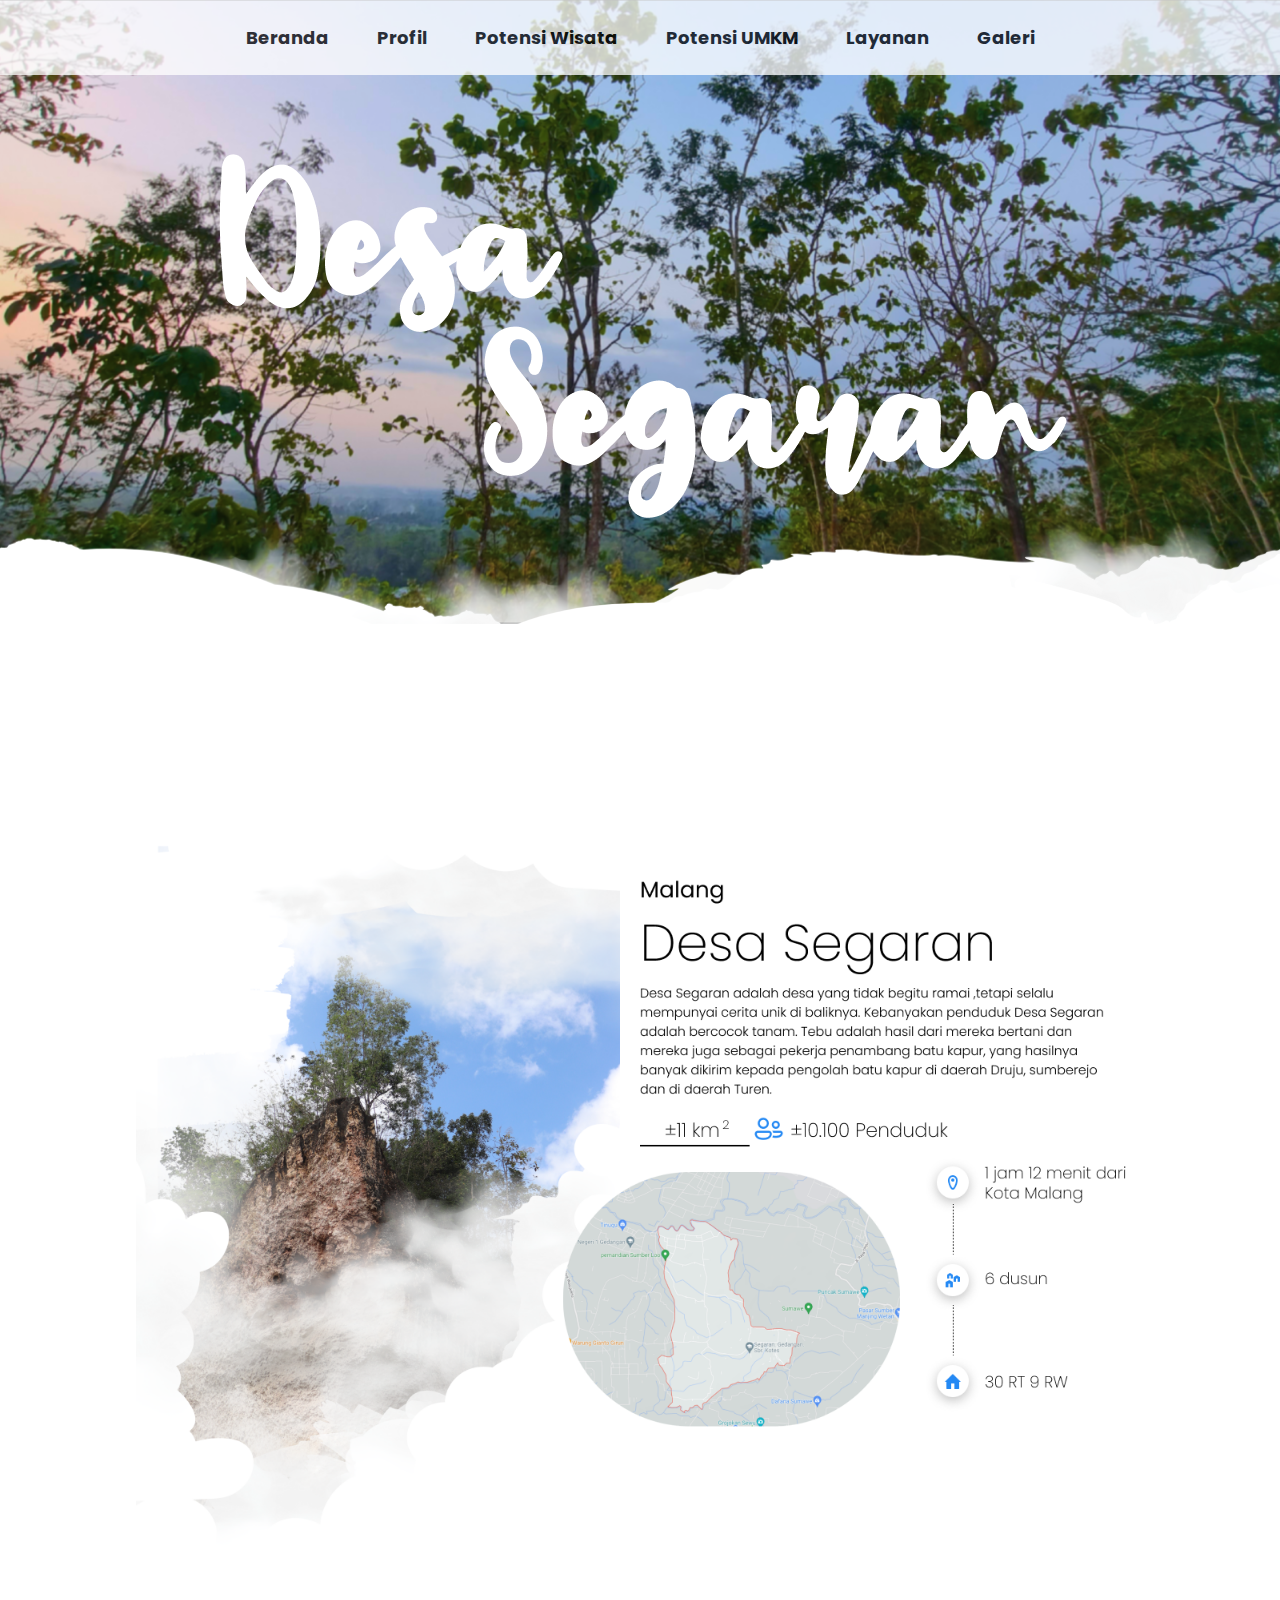
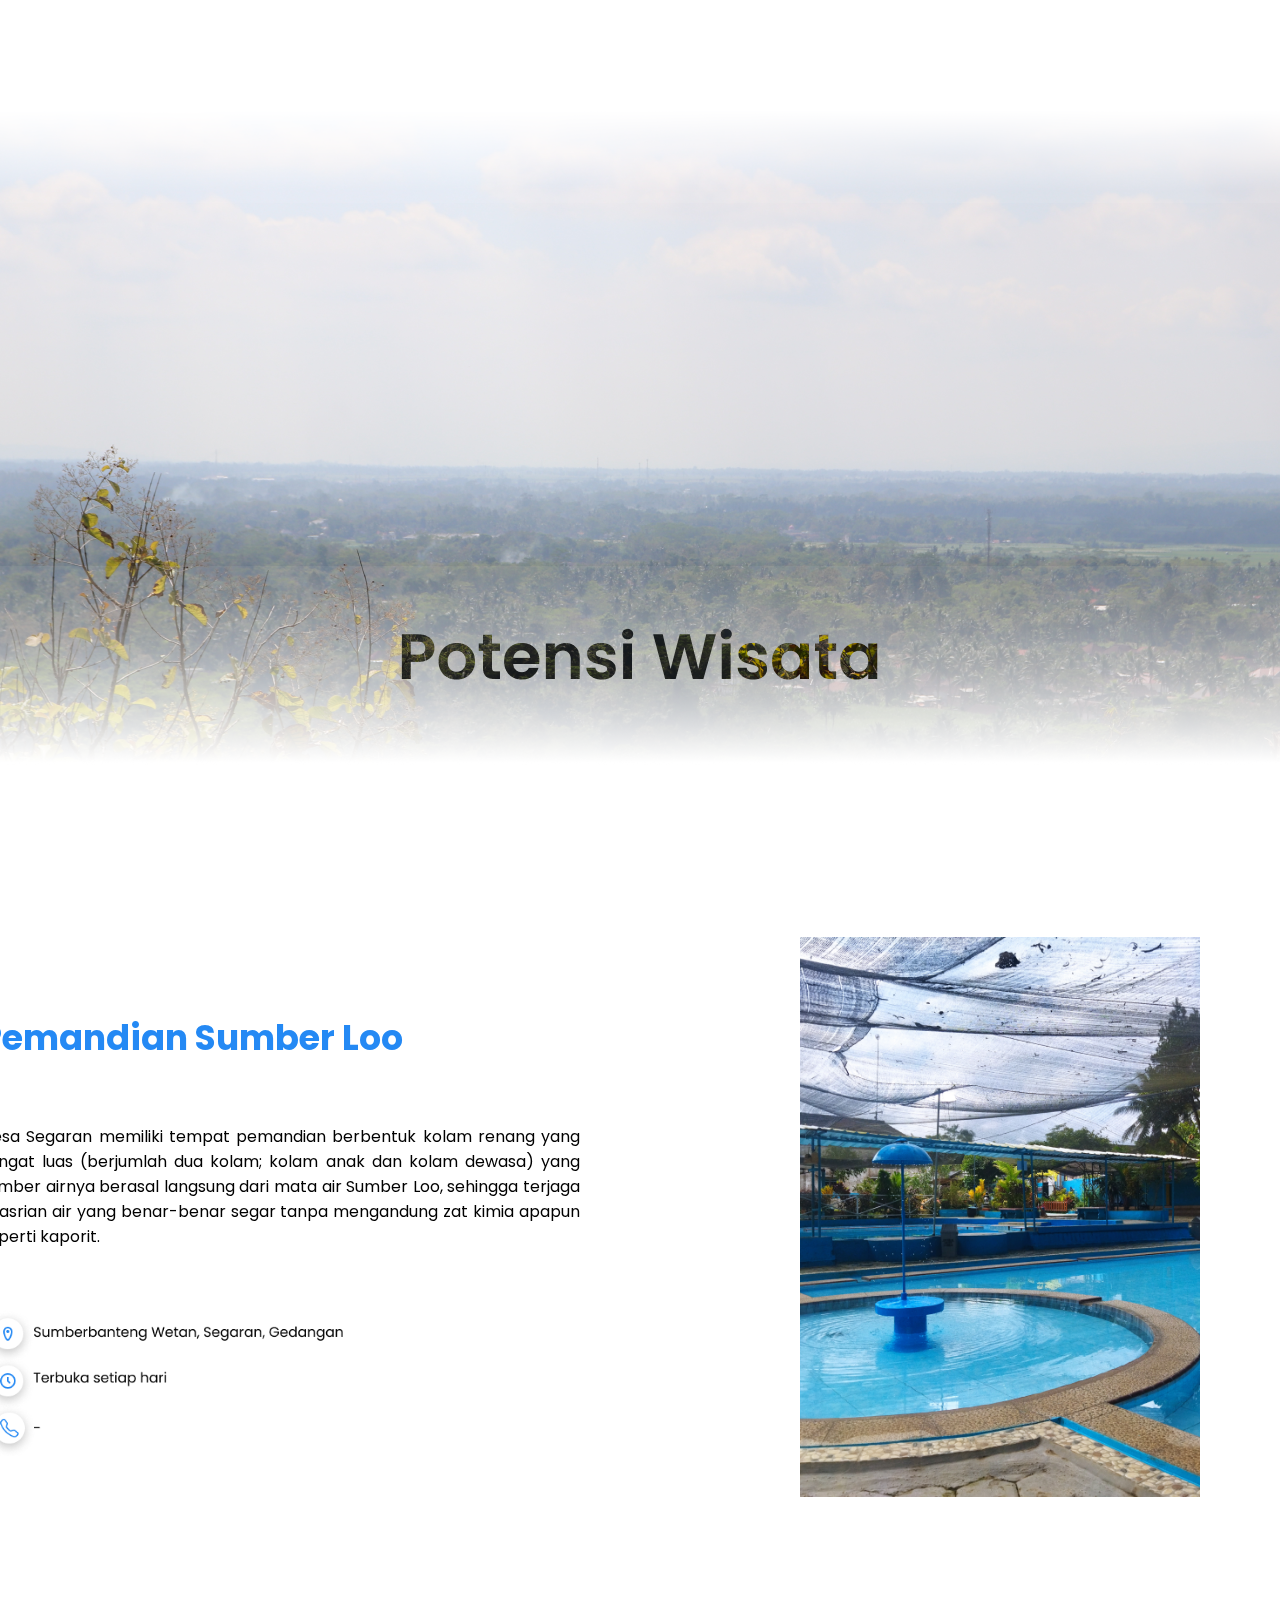
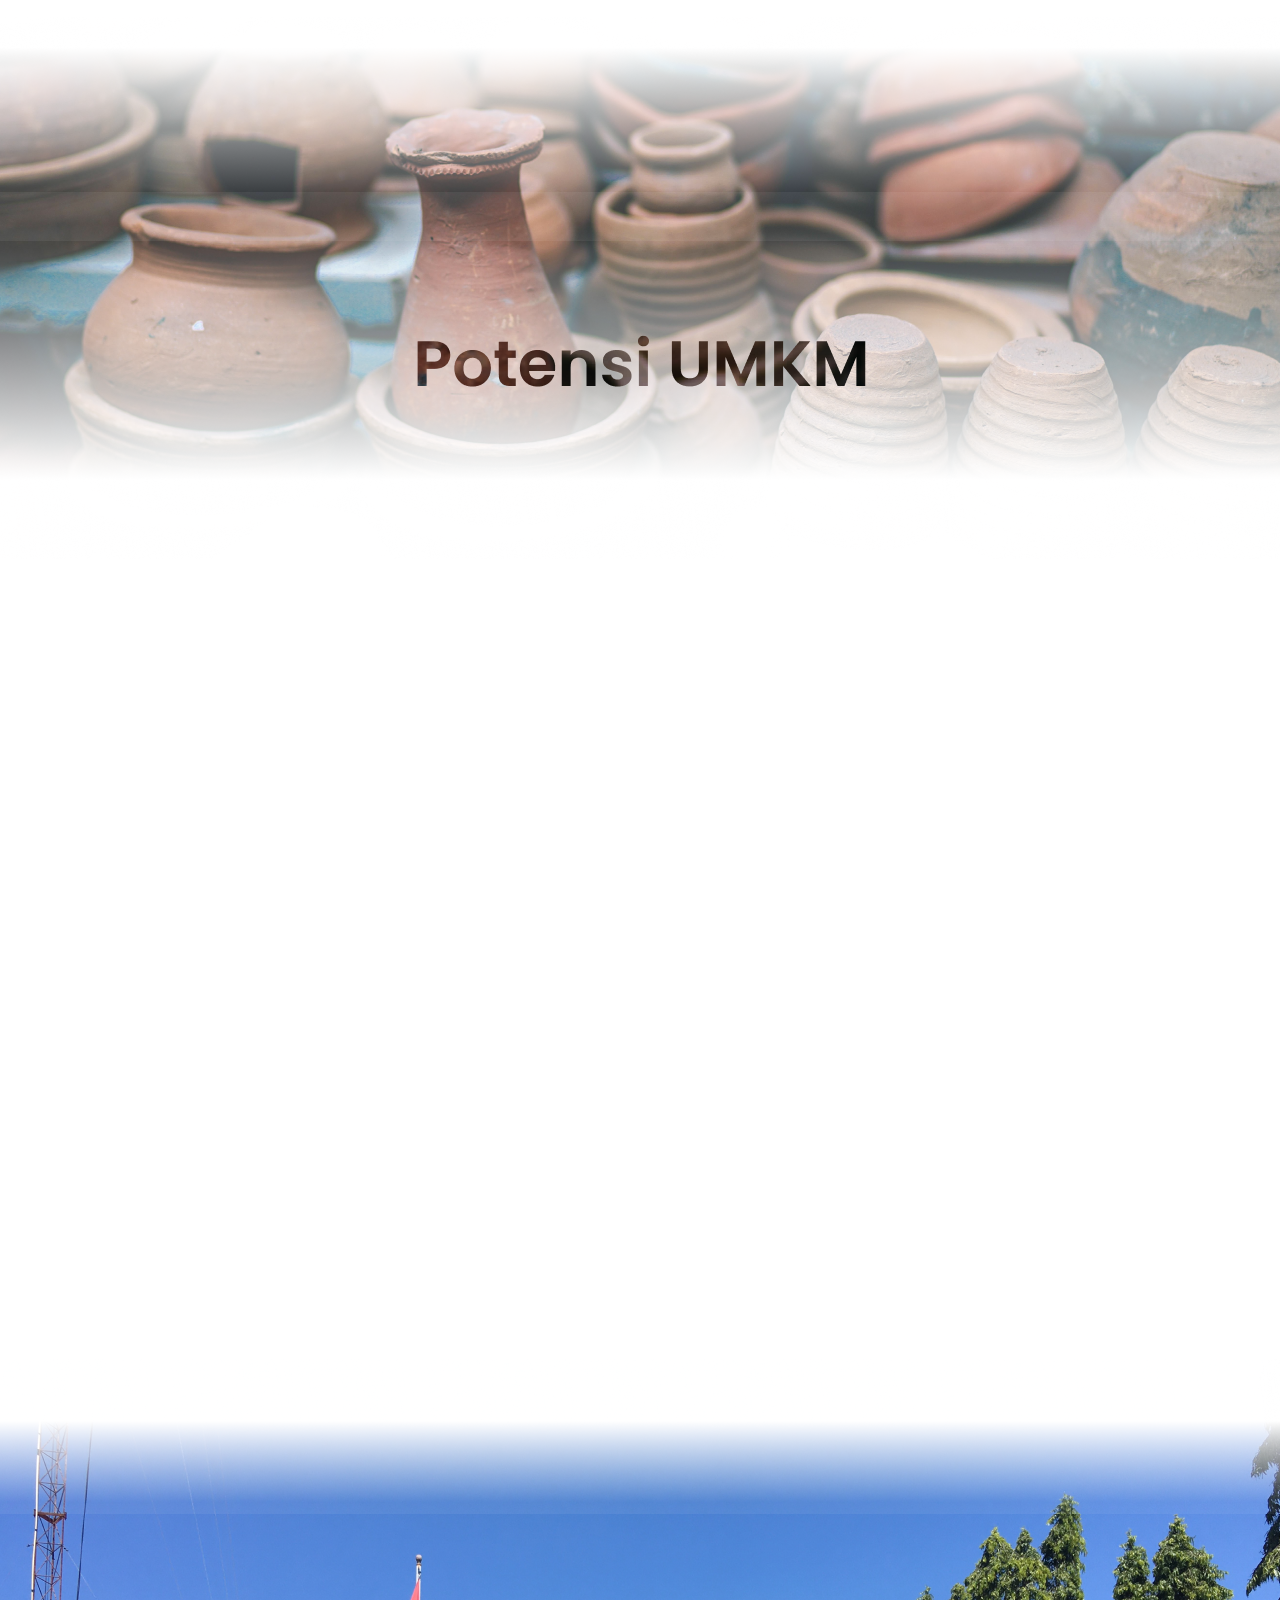
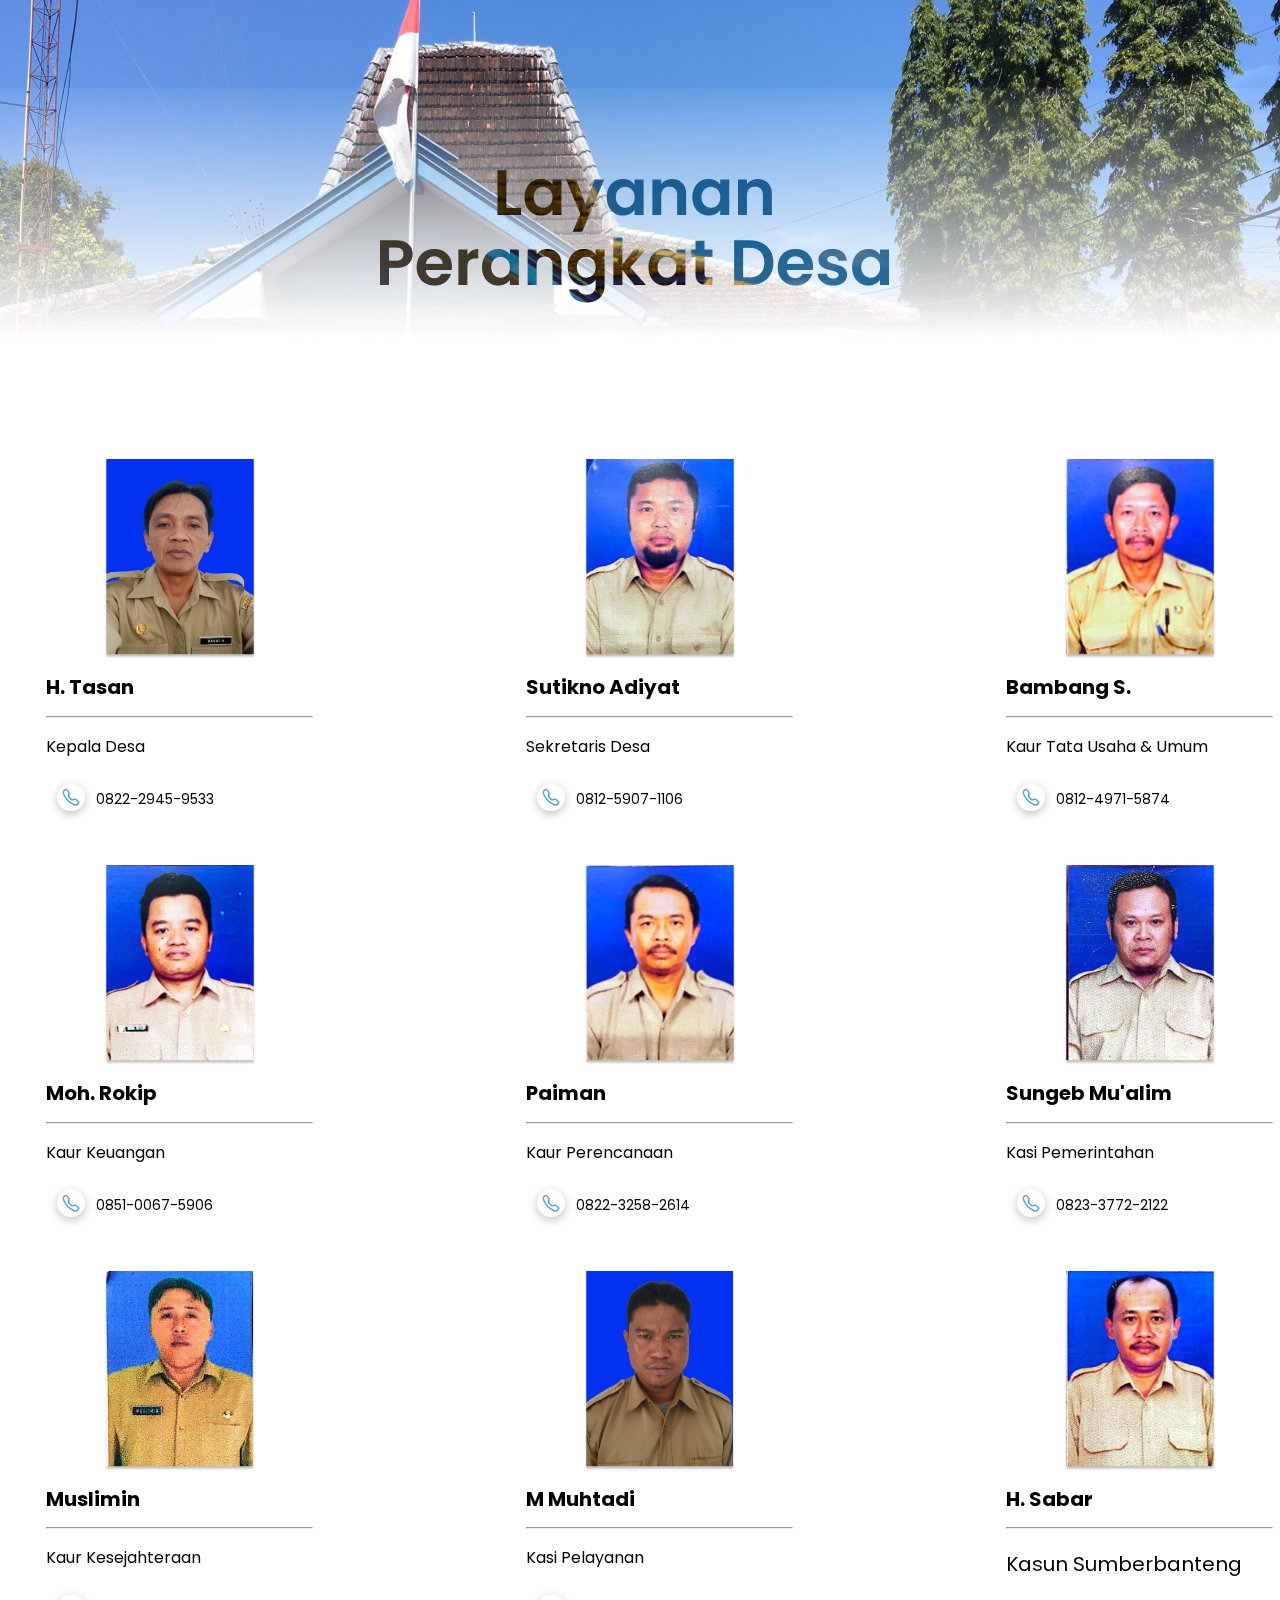
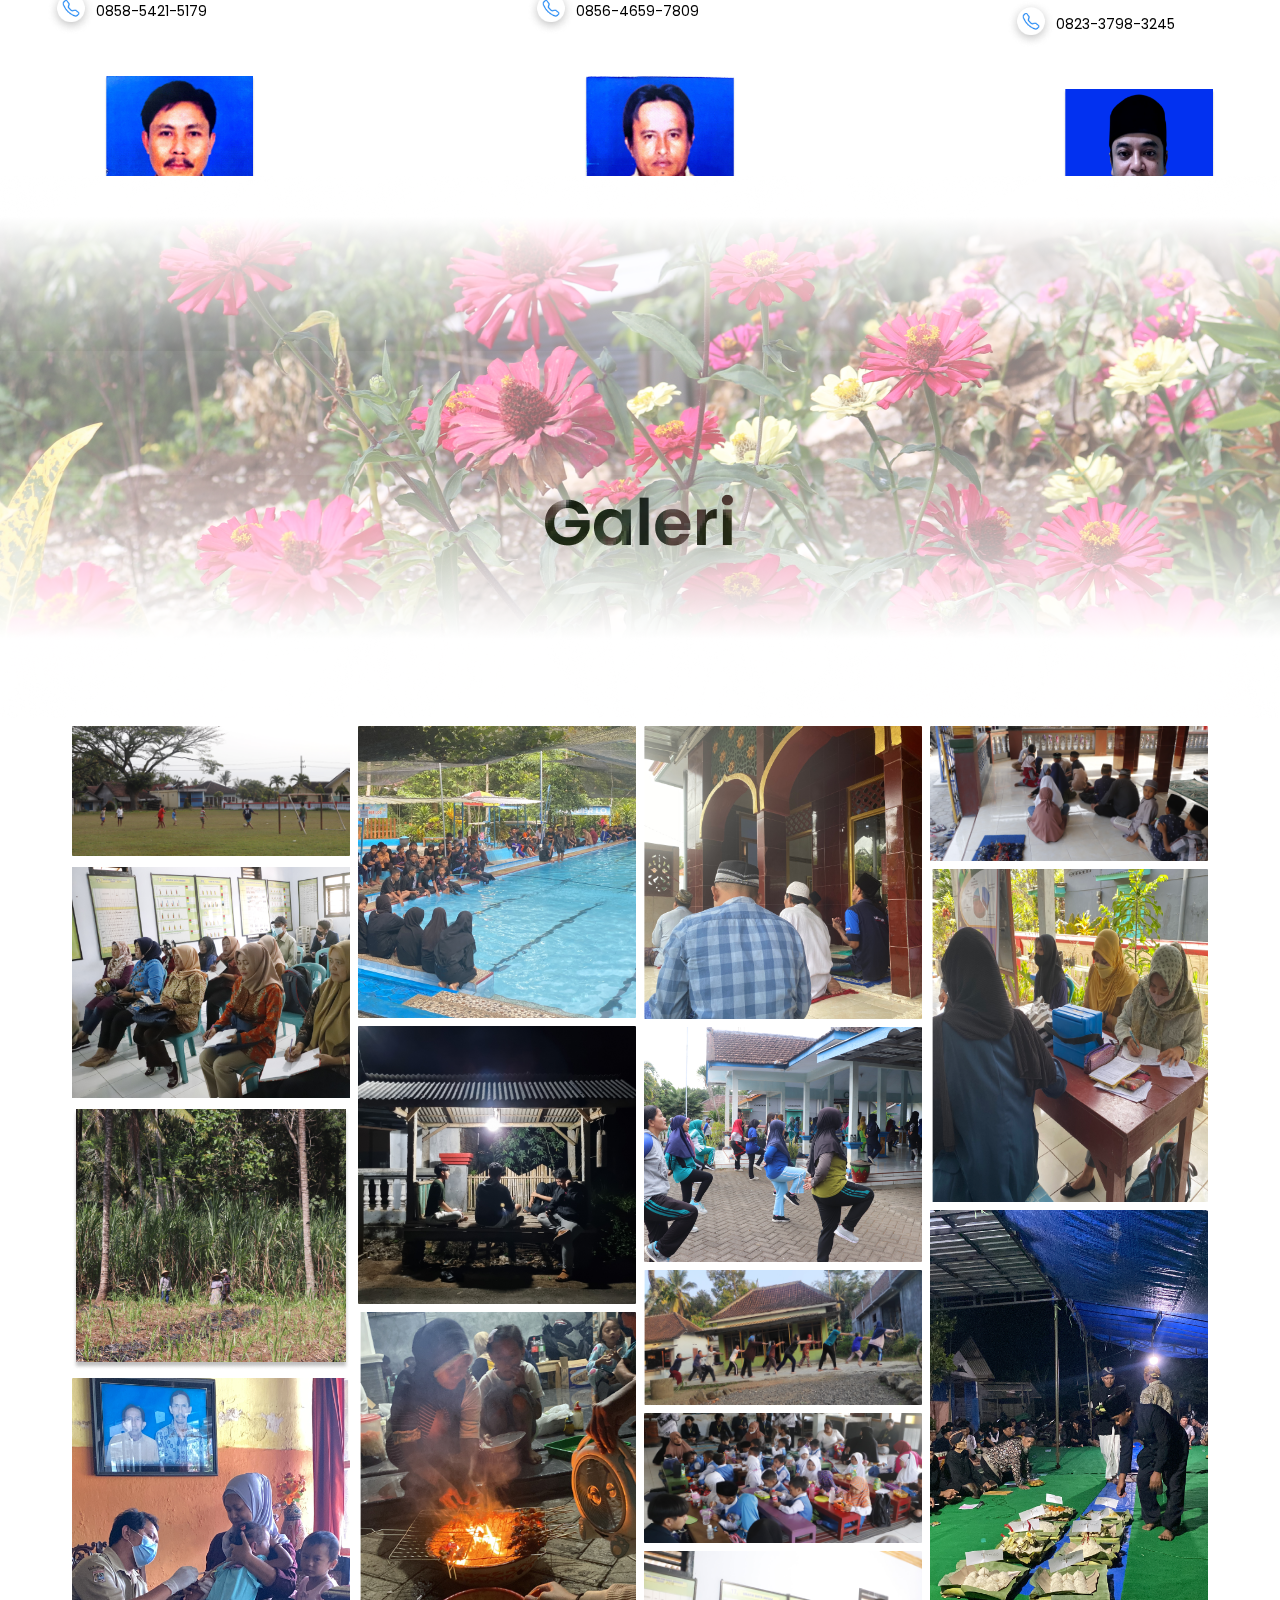
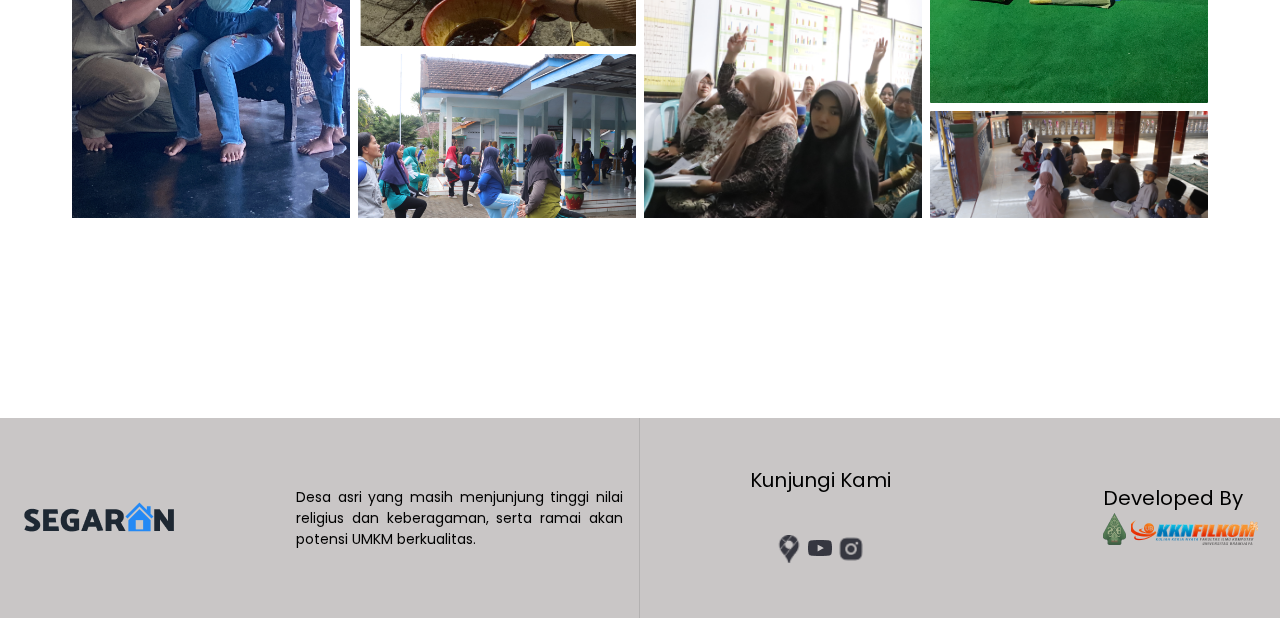
<file: segaran/index.html>
<html>
  <head>
    <meta name="viewport" content="width=device-width, initial-scale=1" />
    <link rel="stylesheet" href="./assets/styles/main.css" />
    <title>Home | Segaran</title>
    <meta charset="utf-8" />
  </head>

  <body>
    <div class="container">
      <nav>
        <ul id="navbar">
          <li><a id="navmenu" href="#home">Beranda</a></li>
          <li><a  id="navmenu" href="#profildesa">Profil</a></li>
          <li><a  id="navmenu" href="#pd">Potensi Wisata</a></li>
          <li><a id="navmenu" href="#umkm">Potensi UMKM</a> </li>
          <li><a  id="navmenu" href="#service">Layanan</a></li>
          <li><a  id="navmenu" href="#gallery">Galeri</a></li>
        </ul>
      </nav>
      <div id="home"></div>
      <div id="profile" >
      <img id="profildesa" src="assets/img/curang.png" alt="" style="height: 80%;">
      </div>
      <div id="protail"></div>
      <div id="phead"></div>
      <div id="pd">
        <div class="prow">
          <div class="pcolumn" onclick="plusDivs(1)">
            <div class="pdtext">
              
              <h3>Pemandian Sumber Loo</h3>
              <p id="ctx">
                Desa Segaran memiliki tempat pemandian berbentuk kolam renang yang sangat luas (berjumlah dua kolam; kolam anak dan kolam dewasa) yang sumber airnya berasal langsung dari mata air Sumber Loo, sehingga terjaga keasrian air yang benar-benar segar tanpa mengandung zat kimia apapun seperti kaporit.
              </p>
              <img src="assets/img/contact.png" alt="" style="height:150px ; align-self: center; justify-self: center;"/>
              
            </div>
            <div class="pdtext">
              <h3>Gunung Wali Kukun</h3>
              <p id="ctx">
                Pada Desa Segaran, di bagian Dusun Krajen, terdapat satu gunung bernama Wali Kukun yang cukup indah karena di sepanjang jalan nampak banyak bunga-bunga dan tanaman yang bervariasi. Pada gambar tersebut, terdapat satu tempat yang beberapa warga sekitar anggap suci karena terdapat suatu makam keramat yang hanya orang-orang tertentu saja yang dapat mengakses dan masuk ke dalam pemakaman tersebut.
              </p>
              <img src="assets/img/contact2.png" alt="" style="height:150px ; align-self: center; justify-self: center;">
            </div>
            <div class="pdtext">
              <h3>Gunung Kapur</h3>
              <p id="ctx">Tempat yang cukup digemari oleh baik warga lokal maupun luar Segaran yaitu Gunung Kapur yang letaknya di Dusun Sumberbanteng Wetan. Tempatnya sangat indah dengan pemandangan tanah kapur yang seperti bukit.
                <br><br>
                Namun, semenjak pandemi Covid-19, tempat wisata ini ditutup hingga saat ini.
              </p>
              <img src="assets/img/contact3.png" alt=""style="height:150px ; align-self: center; justify-self: center;">
            </div>
          </div>
          <div class="pcolumn" onclick="plusDivs(1)">
            <div class="pdpict">
            <img class="pdslide" src="assets/img/img1.png" style="width:400px" onclick="plusDivs(1)">
            <img class="pdslide" src="assets/img/img2.png" style="width:400px" onclick="plusDivs(1)">
            <img class="pdslide" src="assets/img/img3.png" style="width:400px" onclick="plusDivs(1)">
          </div>
          </div>
        </div>

      </div>
      <div id="humkm"></div>
      <div id="umkm">
        <div class="prow">
          <div class="pcolumn"></div>
          <div class="pcolumn" >
          </div>
        </div>
      </div>
      <div id="ptail"></div>
      <div id="gsb"></div>
      <div id="service">
        <div class="row">
          <div class="column">
            <ul>
              <li>
                <div id="kontak">
                  <img src="assets/img/kades.png" alt="" id="fotoperangkat" />
                  <div id="text">
                    <h1 id="nama">H. Tasan</h1>
                    <hr />
                    <p id="jabatan">Kepala Desa</p>
                    <div id="info">
                      <img id="waicon" src="assets/img/waicon.png" />
                      <a id="wanum" href="https://wa.me/6282229459533">0822-2945-9533</a>
                    </div>
                  </div>
                </div>
              </li>
              <li>
                <div id="kontak">
                  <img src="assets/img/keuangan.png" alt=""  id="fotoperangkat" />
                  <div id="text">
                    <h1 id="nama">Moh. Rokip</h1>
                    <hr />
                    <p id="jabatan">Kaur Keuangan</p>
                    <div id="info">
                      <img id="waicon" src="assets/img/waicon.png" />
                      <a id="wanum" href="https://wa.me/6285100675906">0851-0067-5906</a>
                    </div>
                  </div>
                </div>
              </li>
              <li>
                <div id="kontak">
                  <img src="assets/img/Kesejahteraan.png" alt="" id="fotoperangkat"  />
                  <div id="text">
                    <h1 id="nama">Muslimin</h1>
                    <hr />
                    <p id="jabatan">Kaur Kesejahteraan</p>
                    <div id="info">
                      <img id="waicon" src="assets/img/waicon.png" />
                      <a id="wanum" href="https://wa.me/6285854215179">0858-5421-5179</a>
                    </div>
                  </div>
                </div>
              </li>
              <li>
                <div id="kontak">
                  <img src="assets/img/kasunsw.png" alt=""  id="fotoperangkat" />
                  <div id="text">
                    <h1 id="nama">Budi Ariadi</h1>
                    <hr />
                    <p id="jabatan">Kasun Sumberkotes Wetan</p>
                    <div id="info">
                      <img id="waicon" src="assets/img/waicon.png" />
                      <a id="wanum" href="https://wa.me/6285233415988">0852-3341-5988</a>
                    </div>
                  </div>
                </div>
              </li>
            </ul>
          </div>
          <div class="column">
            <ul>
              <li>
                <div id="kontak">
                  <img src="assets/img/sekre.png" alt=""  id="fotoperangkat" />
                  <div id="text">
                    <h1 id="nama">Sutikno Adiyat</h1>
                    <hr />
                    <p id="jabatan">Sekretaris Desa</p>
                    <div id="info">
                      <img id="waicon" src="assets/img/waicon.png" />
                      <a id="wanum" href="https://wa.me/6281259071106">0812-5907-1106</a>
                    </div>
                  </div>
                </div>
              </li>
              <li>
                <div id="kontak">
                  <img src="assets/img/perencanaan.png" alt=""  id="fotoperangkat" />
                  <div id="text">
                    <h1 id="nama">Paiman</h1>
                    <hr />
                    <p id="jabatan">Kaur Perencanaan</p>
                    <div id="info">
                      <img id="waicon" src="assets/img/waicon.png" />
                      <a id="wanum" href="https://wa.me/6282232582614">0822-3258-2614</a>
                    </div>
                  </div>
                </div>
              </li>
              <li>
                <div id="kontak">
                  <img src="assets/img/Pelayanan.png" alt=""  id="fotoperangkat" />
                  <div id="text">
                    <h1 id="nama">M Muhtadi</h1>
                    <hr />
                    <p id="jabatan">Kasi Pelayanan</p>
                    <div id="info">
                      <img id="waicon" src="assets/img/waicon.png" />
                      <a id="wanum" href="https://wa.me/6285646597809">0856-4659-7809</a>
                    </div>
                  </div>
                </div>
              </li>
              <li>
                <div id="kontak">
                  <img src="assets/img/kasunsj.png" alt=""  id="fotoperangkat" />
                  <div id="text">
                    <h1 id="nama">Abdurrohman</h1>
                    <hr />
                    <p id="jabatan">Kasun Sumberjabon</p>
                    <div id="info">
                      <img id="waicon" src="assets/img/waicon.png" />
                      <a id="wanum" href="https://wa.me/6282142552910">0821-4255-2910</a>
                    </div>
                  </div>
                </div>
              </li>
            </ul>
          </div>
          <div class="column">
            <ul>
              <li>
                <div id="kontak">
                  <img src="assets/img/kaurtu.png" alt=""  id="fotoperangkat" />
                  <div id="text">
                    <h1 id="nama">Bambang S.</h1>
                    <hr />
                    <p id="jabatan">Kaur Tata Usaha & Umum</p>
                    <div id="info">
                      <img id="waicon" src="assets/img/waicon.png" />
                      <a id="wanum" href="https://wa.me/6281249715874">0812-4971-5874</a>
                    </div>
                  </div>
                </div>
              </li>
              <li>
                <div id="kontak">
                  <img src="assets/img/kaurpemerintah.png" alt=""  id="fotoperangkat" />
                  <div id="text">
                    <h1 id="nama" >Sungeb Mu'alim</h1>
                    <hr />
                    <p id="jabatan">Kasi Pemerintahan</p>
                    <div id="info">
                      <img id="waicon" src="assets/img/waicon.png" />
                      <a id="wanum" href="https://wa.me/6282337722122">0823-3772-2122</a>
                    </div>
                  </div>
                </div>
              </li>
              <li>
                <div id="kontak">
                  <img src="assets/img/kasunsb.png" alt=""  id="fotoperangkat" />
                  <div id="text">
                    <h1 id="nama">H. Sabar</h1>
                    <hr />
                    <p id="jabatan" style="font-size: 20px">Kasun Sumberbanteng</p>
                    <div id="info">
                      <img id="waicon" src="assets/img/waicon.png" />
                      <a id="wanum" href="https://wa.me/6282337983245">0823-3798-3245</a>
                    </div>
                  </div>
                </div>
              </li>
              <li>
                <div id="kontak">
                  <img src="assets/img/kasunkrajan.png" alt=""  id="fotoperangkat" />
                  <div id="text">
                    <h1 id="nama">Sri Indriyatno</h1>
                    <hr />
                    <p id="jabatan">Kasun Krajan</p>
                    <div id="info">
                      <img id="waicon" src="assets/img/waicon.png" />
                      <a id="wanum" href="https://wa.me/6282234089218">0822-3408-9218</a>
                    </div>
                  </div>
                </div>
              </li>
            </ul>
          </div>

          <div class="column2">
            <div id="kontak">
              <img src="assets/img/kaurtu.png" alt=""  id="fotoperangkat" />
              <div id="text">
                <h1 id="nama">Didik</h1>
                <hr />
                <p id="jabatan">Kasun Putat</p>
                <div id="info">
                  <img id="waicon" src="assets/img/waicon.png" />
                  <a id="wanum" href="https://wa.me/6285746637958">0857-4663-7958</a>
                </div>
              </div>
            </div>
          </div>
          <div class="column2">
            <div id="kontak">
              <img src="assets/img/Vector.png" alt=""  id="fotoperangkat" />
              <div id="text">
                <h1 id="nama">-</h1>
                <hr />
                <p id="jabatan">Kasun Sumberkotes Kulon</p>
                <div id="info">
                  <img id="waicon" src="assets/img/waicon.png" />
                  <a id="wanum" href="#service">-</a>
                </div>
              </div>
            </div>
          </div>
        </div>
      </div>
      <div id="gallery">
        
      </div>
      <div id="gjustifier">
      <div id="gcontent">
        <div class="grow">
          <div class="gcolumn">
            <img class="gimg" id="gimg" src="assets/img/Galeri/futsal.png" alt="futsal" onclick="openModal();currentSlide(1)" />
            <img class="gimg" id="gimg" src="assets/img/Galeri/KKB.png" alt="kkb" onclick="openModal();currentSlide(2)" />
            <img class="gimg" id="gimg" src="assets/img/Galeri/lahan.png" alt="lahan" onclick="openModal();currentSlide(3)" />
            <img class="gimg" id="gimg" src="assets/img/Galeri/Posyandu.JPG" alt="mpls" onclick="openModal();currentSlide(14)" />
          </div>
          <div class="gcolumn">
            <img class="gimg" id="gimg" src="assets/img/Galeri/mpls.png" alt="mpls" onclick="openModal();currentSlide(4)" />
            <img class="gimg" id="gimg" src="assets/img/Galeri/poskamling.png" alt="poskamling" onclick="openModal();currentSlide(5)" />
            <img class="gimg" id="gimg" src="assets/img/Galeri/ramah.png" alt="ramah" onclick="openModal();currentSlide(6)" />
            <img class="gimg" id="gimg" src="assets/img/Galeri/senam.png" alt="senam" onclick="openModal();currentSlide(8)" />
          </div>
          <div class="gcolumn">
            <img class="gimg" id="gimg" src="assets/img/Galeri/salat.png" alt="salat" onclick="openModal();currentSlide(7)" />
            <img class="gimg" id="gimg" src="assets/img/Galeri/senam.png" alt="senam" onclick="openModal();currentSlide(8)" />
            <img class="gimg" id="gimg" src="assets/img/Galeri/Terapi.png" alt="terapi" onclick="openModal();currentSlide(9)" />
            <img class="gimg" id="gimg" src="assets/img/Galeri/TKK.png" alt="tkk" onclick="openModal();currentSlide(10)" />
            <img class="gimg" id="gimg" src="assets/img/Galeri/posyandus.png" alt="posyandus" onclick="openModal();currentSlide(13)" />
          </div>
          <div class="gcolumn">
            <img class="gimg" id="gimg" src="assets/img/Galeri/TPQ.png" alt="tpq" onclick="openModal();currentSlide(11)" />
            <img class="gimg" id="gimg" src="assets/img/Galeri/vaksinasi.png" alt="vaksin" onclick="openModal();currentSlide(12)" />
            <img class="gimg" id="gimg" src="assets/img/Galeri/suro.JPG" alt="futsal" onclick="openModal();currentSlide(15)" />
            <img class="gimg" id="gimg" src="assets/img/Galeri/TPQ.png" alt="tpq" onclick="openModal();currentSlide(11)" />
           
          </div>
          <div id="myModal" class="modal">
            <div class="overlay"  onclick="closeModal()"></div>
            <!-- <span  class="close cursor button-close-modal" onclick="closeModal()">&times;</span> -->
            <div class="modal-content">
              <div class="mySlides">
                <div class="numbertext">1 / 15</div>
                <div class="content">
                  <img src="assets/img/Galeri/futsal.png" alt="" style="height: 200px" />
                  <br />
                  <p>Quote pertemanan</p>
                  <br />
                  <p id="gtx" style="margin-left: 40px; margin-right: 40px">“Apa yang kita alami demi teman terkadang melelahkan dan menjengkelkan, namun itulah yang membuat persahabatan memiliki nilai keindahan.”</p>
                </div>
                <div class="content">
                  <h3>Kegiatan Futsal Sore Anak-Anak di Lapangan</h3>
                  <p id="gtx">
                    Pemuda-pemuda desa biasnaya akan bermain bersama di lapangan setiap sore hari di lapangan sebagai bentuk sosial dan pertemanan mereka. Kebetulan, di desa ini terdapat lapangan yang cukup luas, sehingga dapat dipakai
                    untuk bermain sepak bola, futsal, dan voli.
                  </p>
                  <p id="gtx">
                    Selain digunakan untuk berolahraga, pemuda/pemudi sering menghabiskan waktu sorenya di lapangan ini untuk berswafoto atau bahkan hanya sekadar mengobrol saja menikmati senja karena posisinya yang tersorot oleh matahari
                    ketika sore hari.
                  </p>
                  <p id="gtx">Banyaknya pohon yang rindang juga membuat golongan muda memilih spot lapangan sebagai tempat berkumpul mereka.</p>
                </div>
              </div>
              <div class="mySlides">
                <div class="numbertext">2 / 15</div>
                <div class="content">
                  <img src="assets/img/Galeri/KKB.png" alt="" style="width: 400px; height: 300px; font-size: 10px" />
                </div>
                <div class="content">
                  <h3>Sosialisasi Kampung KB</h3>
                  <p id="gtx" style="font-size: 14px">
                    Dalam rangka menerapkan prinsip Desa Cinta Statistik, Perangkat Desa Segaran melaksanakan program sosialisasi Kampung KB yang fokus pembahasannya ialah bagaimana agar data kependudukan warga selalu up-to-date dengan
                    cepat agar tidak menghambat proses administrasi kependudukan. Data yang dimaksud dapat berupa pembaruan data KTP, alamat rumah, bahkan data kelahiran dan mortalitas.
                  </p>
                  <p id="gtx" style="font-size: 14px">
                    Pada foto tersebut, tampak perwakilan setiap dusun menghadiri acara sosialisasi Kampung KB yang diadakan pada hari Senin, 25 Juli 2022. Kegiatan ini diharapkan dapat meningkatkan keluarga di Desa Segaran yang
                    berkualitas.
                  </p>
                  <hr style="width: 90%; margin-left: 0px" />

                  <p id="gtx" style="font-size: 14px">Fakta Desa Segaran</p>
                  <p id="gtx" style="font-weight: lighter; font-size: 14px">Desa Segaran sedang melangsungkan kegiatan-kegiatan untuk mendukung prinsip Desa Cantik (Cinta Statistik).</p>
                </div>
              </div>
              <div class="mySlides">
                <div class="numbertext">3 / 15</div>
                <div class="content">
                  <img src="assets/img/Galeri/lahan.png" alt="" style="width: 400px; height: 400px" />
                </div>
                <div class="content">
                  <h3>Aktivitas Perawatan Lahan Pertanian</h3>
                  <p id="gtx">
                    Desa Segaran terkenal dengan aktivitas bertaninya dengan macam-macam hasil pertaniannya, seperti tebu, bawang, jagung, dan masih banyak lagi.. Para petani cukup rajin merawat dan mengontrol tanamannya agar kualitas tetap
                    terjaga ketika musim panen tiba.
                  </p>
                  <p id="gtx">
                    Pada gambar tersebut, terdapat sejumlah petani yang giat merawat tanaman bawang di siang hari. Pada belakang petani, tampak tanaman tinggi seperti jagung. Mereka senantiasa memastikan bahwa hasil panen mereka dapat
                    memuaskan pasar agar costumer relationship tetap terjaga.
                  </p>
                  <img src="assets/img/Hasil.png" style="height: 75px; margin-left: -20px" alt="" />
                </div>
              </div>
              <div class="mySlides">
                <div class="numbertext">4 / 15</div>
                <div class="content">
                  <img src="assets/img/Galeri/mpls.png" alt="" style="width: 400px; height: 400px" />
                </div>
                <div class="content">
                  <h3>MPLS SMK 3 di Kolam Renang Sumber Loo</h3>
                  <p id="gtx">
                    Pada tanggal 23 Juli 2022, SMK 3 di Desa Segaran sedang melangsungkan acara MPLS bagi seluruh siswa baru di Kolam Renang Sumber Loo yang berlokasi di wilayah Desa Segaran dengan tujuan mengenal teman baru satu sama lain
                    sebelum akhirnya mereka bersekolah di SMK 3 tersebut.
                  </p>
                  <p id="gtx">
                    Seluruh siswa tampak memakai seragam olahraga yang berbeda-beda. Hal tersebut terjadi karena mereka berasal dari SMP yang berbeda-beda pula dan sengaja memakai segaram tersebut agar mengetahui kawannya yang satu SMP.
                  </p>
                  <p id="gtx">Di sana, mereka berenang yang dipandu acaranya oleh pihak sekolah dan diawasi oleh beberapa guru olahraga agar keselamatan mereka tetap terjamin.</p>
                  <hr style="width: 90%; margin-left: 0" />
                  <p id="gtx">Fakta Kolam Renang Sumber Loo</p>
                  <p id="gtx">“Air yang berasal dari sumber mata air yang berada di bawah lokasi pemandian, yaitu mata air Sumber Loo”</p>
                </div>
              </div>
              <div class="mySlides">
                <div class="numbertext">5 / 15</div>
                <div class="content">
                  <img src="assets/img/Galeri/poskamling.png" alt="" style="height: 400px" />
                </div>
                <div class="content">
                  <h3>Kegiatan Poskamling Dusun Krajen</h3>
                  <p id="gtx">
                    Bagian dari kegiatan Desa Segaran yang sangat penting untuk menjaga keamanan di wilayah pedesaan ialah aktivitas poskamling atau ronda. Hal tersebut bertujuan agar warga merasa aman dan nyaman tinggal di desa karena
                    sudah ada yang menjaga setiap malam.
                  </p>
                  <p id="gtx">
                    Biasanya, warga laki-laki yang sudah dewasa atau paruh baya akan berkumpul bersama setiap malam di area poskamling dan berkeliling dusun secara bergilir sebagai bentuk untuk memastikan tidak ada bentuk kejahatan di malam
                    hari di setiap dusunnya.
                  </p>
                  <img src="assets/img/Prinsip.png" alt="" style="height: 100px" />
                </div>
              </div>
              <div class="mySlides">
                <div class="numbertext">6 / 15</div>
                <div class="content">
                  <img src="assets/img/Galeri/ramah.png" alt="" style="height: 400px" />
                </div>
                <div class="content">
                  <h3>Sikap Ramah Tamah Warga Segaran</h3>
                  <p id="gtx">
                    Warga Desa Segaran memang sudah dikenal akan kerukuran antarwarganya. Terbukti dari diundangnya warga sekitarnya untuk makan bersama. Hal tersebut cukup penting untuk mereduksi sikap individualis warga karena sejatinya
                    kita akan membutuhkan tetangga sebagai orang terdekat dari rumah.
                  </p>
                  <p id="gtx">
                    Dalam gambar tersebut, tampak warga sedang bersama-sama membakar sate kambing dan ayam untuk kemudian makan bersama sembari mengobrol agar semakin akrab. Momentum ini juga biasanya menjadi tempat bagi anak-anak untuk
                    bermain dan melatih komunikasi mereka agar senantiasa percaya diri berinteraksi dengan sesama dan menghindari tumbuh sebagai manusia yang individualis.
                  </p>
                  <hr />
                  <p style="text-align: center" id="gtx">
                    Dari Abū Dzarr radhiallahu 'anhu, beliau berkata, “Rasulullah ﷺ bersabda,
                    <br />
                    <b> 'Jika engkau memasak kuah, maka perbanyaklah airnya dan perhatikanlah tetangga-tetanggamu'</b>.”
                  </p>
                </div>
              </div>
              <div class="mySlides">
                <div class="numbertext">7 / 15</div>
                <div class="content">
                  <img src="assets/img/Galeri/salat.png" alt="" />
                </div>
                <div class="content">
                  <h3>Salat Jum’at Dusun Krajen</h3>
                  <p id="gtx">
                    Sudah menjadi kewajiban bagi umat muslim, terkhusus laki-laki untuk menunaikan salat Jum’at secara berjamaah. Warga laki-laki di Desa Segaran juga senantiasa saling mengajak berbondong-bondong untuk melakukan salat
                    Jum’at di mesjid besar setiap dusunnya.
                  </p>
                  <p id="gtx">
                    Gambar disamping menunjunkkan kegiatan pascasalat Jum’at di dusun Krajen yang ditutup dengan berdo’a bersama-sama. Seluruh spot masjid selalu terpenuhi dengan rapat. Hal tersebut menunjukkan bahwa seluruh warga sangat
                    rajin melakukan kewajibannya sebagai umat muslim.
                  </p>
                  <img src="assets/img/timeline.png" alt="" style="height: 75px" />
                </div>
              </div>
              <div class="mySlides">
                <div class="numbertext">8 / 15</div>
                <div class="content">
                  <img src="assets/img/Galeri/senam.png" alt="" />
                </div>
                <div class="content">
                  <h3>Senam Lansia (Lanjut Usia)</h3>
                  <p id="gtx">
                    Desa Segaran memiliki banyak program yang bermanfaat bagi seluruh warganya. Salah satunya ialah senam sehat yang diikuti oleh seluruh warga yang memasuki fase lanjut usia. Senam ini bernama Senam Lansia yang diadakan rutin setiap Jum’at pagi, sekitar pukul 09.00-11.00 WIB.
                    <br>
                    <br>
                    Dengan dipandu oleh instruktur senam professional, gerakan senam ini memang khusus dibuat untuk golongan lansia, sehingga mudah diikuti dan membuat tubuh warga lansia jadi bugar.
                    <br>
                    <br>
                    Senam ini bahkan dihadiri oleh desa-desa sebelah seperti Sumberejo karena kebermanfaatannya yang cukup bagus untuk menjaga kesehatan warga lansia.
                  </p>
                  <hr>
                  <p id="gtx" style="text-align: center;">
                    <b>Slogan Lansia Segaran</b>
                    <br><br>
                    “Lansia, lansia Indonesia. Sudah tua, masih berguna!”
                  </p>
                </div>
              </div>
              <div class="mySlides">
                <div class="numbertext">9 / 15</div>
                <div class="content">
                  <img src="assets/img/Galeri/Terapi.png" alt=""  style="height: 250px ;"/>
                  <p id="gtx" style="margin-left: 40px; margin-top:30px;">
                  <b>Fakta Ling Tien Kung</b>
                  <br>
                  Beberapa gerakan dalam terapi tersebut cukup unik karena dinamai oleh hal-hal yang cukup asing, seperti membuka jendela langit dan belalang sembah.
                  </p>
                </div>
                <div class="content">
                  <h3>Kegiatan Terapi Ling Tien Kung</h3>
                  <p id="gtx">Setiap hari Selasa dan Sabtu sore, warga desa segaran yang sudah sesepuh melakukan kegiatan terapi Ling Tien Kung.
                    <br><br>
                    Kegiatan ini dilaksanakan sejak tahun 2017 yang dipelopori oleh Mbah Darmo yang merupakan seorang pensiunan. Kemudian kegiatan ini diteruskan dan memiliki pengikut hingga sekarang dengan tujuan kesehatan, kesembuhan, dan peremajaan.
                    <br><br>
                    Ling Tien Kung alias Ilmu Titik Nol adalah satu ilmu pengetahuan yang mempelajari tentang kebereadaan sebuah energi di dalam tubuh manusia. Penemunya adalah Awiek Wijaya (alias Fu Long Swee), seorang mantan atlet nasional yang pernah meraih medali emas di PON ke 5 salam cabang lompat jauh mewakili jawa timur.
                  </p>
                </div>
              </div>
              <div class="mySlides">
                <div class="numbertext">10 / 15</div>
                <div class="content">
                <img src="assets/img/Galeri/TKK.png" alt="" style="height: 200px;"/>
                <p id="gtx"  style="margin: 10px 40px 10px 40px;">“Miskonsepsi yang sering kita lihat adalah bahwa pendidikan untuk anak usia dini ini terlihat hanya untuk membaca, menulis, berhitung, calistung. Padahal ini berbeda sebenarnya dengan ilmu pendidikan anak usia dini yang harus lebih menguatkan aspek yang lebih integratif dan yang lebih melakukan bermain.”
                <br>
                <b style="text-align:right;">-Irwan Syahril, Dirjen GTK Kemendikbudristek-</b>
                </p>
               </div>
              <div class="content">
                <h3>Kegiatan Operasional Taman Kanak-Kanak</h3>
                <p id="gtx">Desa Segaran memiliki Taman Kanak-Kanak secara umum, yaitu TK A dan TK B. Proses pembangunan fasilitas masih dilakukan, sehingga proses pembelajaran masih dilakukan di dekat masjid besar Dusun Krajen.
                  <br><br>
                  Dalam foto tersebut, nampak anak-anak sedang ceria makan bersama. kegiatan tersebut merupakan kegiatan penutup sebelum akhirnya anak-anak bergegas untuk pulang.
                  <br><br>
                  Dalam proses pembelajarannya, TK sudah menyesuaikan dengan kurikulum merdeka, sehingga mereka lebih dibimbing untuk berinteraksi daripada belajar untuk mengingat materi. Hampir seluruh kegiatannya akan dilakukan dengan cara bernyanyi bersama agar lebih digemari dan mudah diingat oleh seluruh anak-anak.
                </p>
              </div>
              </div>
              <div class="mySlides">
                <div class="numbertext">11 / 15</div>
                <div class="content">
                <img src="assets/img/Galeri/TPQ.png" alt="" style="height: 200px;"/>
                <p id="gtx"  style="padding: 10px 40px 10px 40px;">
                  “Rasulullah shallallahu ‘alaihi wasallam bersabda: <b> “Siapa yang membaca satu huruf dari Al Quran maka baginya satu kebaikan dengan bacaan tersebut, satu kebaikan dilipatkan menjadi 10 kebaikan.”</b>
                </p>
                <p id="gtx" style="width: 100%; text-align: center;">(H.R. Tirmidzi)</p>
              </div>
              <div class="content">
                <h3>Kegiatan Tempat Pembelajaran Qur’an (TPQ)</h3>
                <p id="gtx">Setiap sore hari, anak-anak yang beragama Islam (muslim) biasanya akan berkumpul untuk pergi ke masjid besar di setiap dusunnya untuk kegiatan TPQ yang diajarkan langsung oleh Ustadz.
                  <br><br>
                  Anak-anak akan didampingi untuk mengaji satu-satu dengan cara mengantre sampai habis, kemudian akan berdo’a bersama dan kegiatan pengajaran tajwid guna memperlancar dan memperindah bacaan Al-Qur’an.
                  <br><br>
                  Foto tersebut diambil di Dusun Krajan yang mana terlihat antusias mereka dalam menuntut ilmu. Hal tersebut salah satu bentuk pengamalan spiritual mereka agar tumbuh dan berkembang sebagai insan cendekiawan yang cinta Al-Qur’an.
                </p>
              </div>
              </div>
              <div class="mySlides">
                <div class="numbertext">12 / 15</div>
                <div class="content">
                <img src="assets/img/Galeri/vaksinasi.png" style="height: 400px;" alt="" />
              </div>
              <div class="content">
                <h3>Vaksinasi Covid-19 Desa Segaran</h3>
                <p id="gtx">Dalam rangka menjaga kesehatan warga, Desa Segaran telah melakukan beberapa kali vaksinasi Covid-19. Umumnya, proses vaksinasi dilakukan di kantor balai desa. Proses vaksinasi dilakukan secara sistematis dengan banyaknya tenaga medis yang membantu. Vaksinasi yang diberikan yaitu vaksin Covid-19 dosis pertama, kedua, dan vaksin <i> booster</i>.
                <br><br>
                Pada hari Senin, 25 Juli 2022, Desa Segaran melangsungkan vaksinasi kembali dengan dihadiri banyak warga di berbagai Dusun. Proses vaksinasi juga dilaksanakan bersamaan dengan program kampung KB yang membahas tentang urgensi data. Pada hari tersebut, terdapat juga mahasiswa Universitas Brawijaya yang sedang melakukan KKN di Desa Segaran dan ikut membantu proses administrasi vaksinasi dan mengamati acara program kampung KB.
                <hr>
                </p>
                <img src="assets/img/time.png" alt="" style="height: 60px;">
              </div>
              </div>
              <div class="mySlides">
                <div class="numbertext">13 / 15</div>
                <div class="content">
                <img src="assets/img/Galeri/posyandus.png" alt="" style="height: 400px ;"/>
              </div>
              <div class="content">
                <h3>Kegiatan Perkumpulan PKK</h3>
                <p id="gtx">
                  Setiap bulannya, wanita paruh baya di Desa Segaran berkumpul di balai Desa untuk membahas program-program kesejahteraan warga. Adapun cakupan kegiatan yang biasa dilakukan ialah kegiatan posyandu, menu sehat keluarga, program penyuluhan emansipasi, dan sebagainya. 
                  <br><br>
                  Pada foto di samping, kegiatan PKK dilakukan pada hari Rabu, 27 Juli 2022 yang khusus membahas perencanaan Agustusan dan imunisasi anak nasional serentak satu Indonesia. Setiap dusunnya, mengirim perwakilan untuk mengikuti penyuluhan ini agar mendapat informasi yang sinergis dan terpusat dari desa. Adapun proses imunisasi anak nasional akan dilakukan secara serentak pada tanggal 2 Agustus 2022.
                </p>
              </div>
              </div>
              <div class="mySlides">
                <div class="numbertext">14 / 15</div>
                <div class="content">
                <img src="assets/img/Galeri/Posyandu.JPG" alt="" style="height: 400px ;"/>
              </div>
              <div class="content">
                <h3>Kegiatan BIAN</h3>
                <p id="gtx">
                  Dalam rangka memperingati Bulan Imunisasi Anak Nasional (BIAN), Desa Segaran juga ikut mengadakan kegiatan imunisasi di posyandu. BIAN adalah upaya yang dicanangkan oleh Kementerian Kesehatan tahun 2022 untuk meningkatkan cakupan imunisasi rutin anak yang sempat menurun selama pandemi covid-19. BIAN sendiri merupakan kegiatan pemberian imunisasi tambahan Campak-Rubela dan pemberian imunisasi pada anak yang belum mendapatkan vaksin lengkap. 
                  <br><br>
                  Kegiatan BIAN pada Desa Segaran dilaksanakan pada hari Selasa, 2 Agustus 2022. Imunisasi dilakukan pada masing-masing dusun (Krajan 1, Krajan 2, Putat, Sumberbanteng, Sumberkotes Kulon, Sumberkotes Wetan, Sumberjabon Wetan, Sumberjabon Kulon) pada tempat yang sudah disepakati untuk dijadikan posko kegiatan.
                </p>
              </div>
              </div>
              <div class="mySlides">
                <div class="numbertext">15 / 15</div>
                <div class="content">
                <img src="assets/img/Galeri/suro.JPG" alt="" style="height: 400px ;"/>
              </div>
              <div class="content">
                <h3>Kegiatan Suroan</h3>
                <p id="gtx">
                  Suroan adalah tradisi turun menurun yang masih dilaksanakan masyarakat jawa sampai sekarang. Masyarakat Desa Segaran yang juga masih kental dengan budaya dan adat jawa juga selalu melaksanakan tradisi suroan untuk memperingati 1 Muharram atau yang lebih dikenal dengan 1 suro.  Tahun ini (2022), 1 suro jatuh pada tanggal 30 Juli 2022 dan Desa Segaran merayakan tradisi ini pada hari Senin, 2 Juli 2022. Suroan menitikberatkan pada ketentaman batin dan keselamatan. Ritual ini juga diselingi dengan pembacaan doa dari semua orang yang hadir denagn tujuan mendapatkan berkah dan menangkal marabahaya.                  <br><br>
                  Pada foto di samping, kegiatan PKK dilakukan pada hari Rabu, 27 Juli 2022 yang khusus membahas perencanaan Agustusan dan imunisasi anak nasional serentak satu Indonesia. Setiap dusunnya, mengirim perwakilan untuk mengikuti penyuluhan ini agar mendapat informasi yang sinergis dan terpusat dari desa. Adapun proses imunisasi anak nasional akan dilakukan secara serentak pada tanggal 2 Agustus 2022.
                </p>
              </div>
              </div>
              <a class="prev" onclick="plusSlides(-1)">&#10094;</a>
              <a class="next" onclick="plusSlides(1)">&#10095;</a>
            </div>
          </div>
        </div>
      </div>
    </div>
      <div style="width: 100%; height: 200px"></div>
      <div id="footer">
        <div id="frow">
          <div id="fcolumn">
          
          <img src="assets/img/footer/LOGO.png" alt="">
          </div>
          <div id="fcolumn" style="padding: 16px; border-right: 1px solid #a8a6a6a6">
            <p style="font-size: 14px;">Desa asri yang masih menjunjung tinggi nilai religius dan keberagaman, serta ramai akan potensi UMKM berkualitas.</p>
          </div>
          <div id="fcolumn" >
              <p> Kunjungi Kami 
                
              </p>
             <p><a href="https://goo.gl/maps/AXS5d1cMQwkHVJ756"><img src="assets/img/footer/gmaps.png" alt=""  style="height: 28px;" ></a>
              <a href="https://www.youtube.com/channel/UC1PRdRh0HSqLhtOnGyCtmxg"><img src="assets/img/footer/iyoutube.png" alt="" style="height: 24px;" ></a>
              <a href="https://www.instagram.com/desa.segaran/"><img src="assets/img/footer/iinstagram.png" alt=""  style="height: 28px;" ></a></p>
              
              
          
          </div>
          <div id="fcolumn" style="flex-direction: row;">
              <p>Developed By
                <br>
                <a href="https://www.instagram.com/kkn.segaran/"> <img src="assets/img/footer/Desain-Logo-KKN-28-Polos 1.png" alt=""></a>
                <a href="https://kkn-filkom.ub.ac.id/"><img src="assets/img/footer/image 7.png" alt=""></a>
              </p>
              

          </div>
        </div>
      </div>
    </div>
    
    <script>

      // Fungsi Potensi Wisata - Start
      var pindex = 1;
      showDivs(pindex);

function plusDivs(n) {
  showDivs(pindex += n);
}

function showDivs(n) {
  var i;
  var x = document.getElementsByClassName("pdslide");
  var y = document.getElementsByClassName("pdtext");


  if (n > x.length) {pindex = 1}
  if (n < 1) {pindex = x.length}
  for (i = 0; i < x.length; i++) {
    x[i].style.display = "none"; 
    y[i].style.display = "none"; 
  }
  y[pindex-1].style.display = "block";
  x[pindex-1].style.display = "block";  


}

const autoslide = setInterval(plusDivs,5000,1);

      // Fungsi Potensi Wisata - End

if (
    event.target.matches(".button-close-modal") ||
    !event.target.closest(".modal")
  ) {
    closeModal()
  }

      // Open the Modal
      function openModal() {
        document.getElementById("myModal").style.display = "flex";
      }

      // Close the Modal
      function closeModal() {
        document.getElementById("myModal").style.display = "none";
      }

      var slideIndex = 1;
      showSlides(slideIndex);

      // Next/previous controls
      function plusSlides(n) {
        showSlides((slideIndex += n));
      }

      // Thumbnail image controls
      function currentSlide(n) {
        showSlides((slideIndex = n));
      }

      function showSlides(n) {
        var i;
        var slides = document.getElementsByClassName("mySlides");
        var dots = document.getElementsByClassName("demo");
        var captionText = document.getElementById("caption");
        if (n > slides.length) {
          slideIndex = 1;
        }
        if (n < 1) {
          slideIndex = slides.length;
        }
        for (i = 0; i < slides.length; i++) {
          slides[i].style.display = "none";
        }
        for (i = 0; i < dots.length; i++) {
          dots[i].className = dots[i].className.replace(" active", "");
        }
        slides[slideIndex - 1].style.display = "flex";
        dots[slideIndex - 1].className += " active";
        captionText.innerHTML = dots[slideIndex - 1].alt;
      }

      
    </script>
  </body>
</html>
</file>
<file: segaran/assets/styles/main.css>
@import url("https://fonts.googleapis.com/css2?family=Poppins&display=swap");
html {
  scroll-behavior: smooth;
}
body {
  display: flex;
  flex-direction: column;
  justify-content: center;
  align-items: center;
  font-size: 20px;
  font-family: "Poppins";
  margin: 0;
}

.pdslide{
  cursor: pointer;
}

#fcolumn a:hover {
  opacity: 0.5;
}

.container {
  width: 1440px;
}
#home {
  overflow: hidden;
  margin: auto;
  background-image: url("../img/bg.png");
  background-repeat: no-repeat;
  background-size: 100% 100%;
  width: 1440px;
  height: 624px;
}

#navmenu:hover{
  opacity: 0.2;
}

nav {
  width: 1440px;
}
#navbar {
  width: 1440px;
  padding: 0;
  margin: 0;
  background-color: #fff;
  list-style: none;
  position: fixed;
  display: flex;
  justify-content: center;
  align-items: center;

  top: 0;
  opacity: 0.76;
}
li{
  list-style: none;
}
#navbar li {
  font-weight: bolder;
  font-size: large;
  display: block;
  padding: 1.5rem;
  float: left;
}
a {
  color: black;
  text-decoration: none;
}

#profile {
  display: flex;
  justify-content: center;
  align-items: center;
  height: 1024px;
  width: 100%;
  /* background-image: url("../img/curang.png"); */
}
#pd {
  height: 800px;
  width: 100%;
  background-color: #fff;
  box-sizing: border-box;
}

#ptail {
  height: 155px;
  width: 100%;
  background-image: url("../img/pdtail.png");
}

.pdpict{
  align-items: center;
  display: flex;
  justify-content: center;
  height: 100%;
  width: 100%;
}

.pdtext{
  
  width: 100%;
  font-weight: lighter;
}
.pdtext h3{
  font-size: 35px;
  margin-left: 60px;
  text-align: start;
  color: #2489f4;
}

#gsb {
  height: 485px;
  width: 100%;
  background-image: url("../img/headerlpd.png");
  background-repeat: no-repeat;
}
#service {
  overflow-y: scroll;
  height: 1377px;
  width: 100%;
  background-color: #fff;
}
#gallery {
  display: flex;
  text-align: center;
  justify-content: center;
  margin-top: 0;
  height: 542px;
  width: 100%;
background-image: url("../img/hgaleri.png");}
.column {
  justify-content: center;
  height: 2000px;
  float: left;
  width: 33.33%;
  display: flex;
  justify-content: center;
}

#fotoperangkat{
  align-self: center;
  margin: auto;
  height: 200px;
}

/* #urow{
  content: "";
  display: table;
  clear: both;
} */


#phead {
  width: 100%;
  height: 493;
  background-image: url("../img/headerpotensi.png");
}
#kontak {
  align-content: center;
  flex-direction: column;
  display: flex;
  margin: 40px;
  width: 267px;
  justify-content: center;
  /* height: 400px; */
}



#img {
  background-image: url("../img/kades.png");
  height: 331px;
  width: 250px;
}


#waicon {
  height: 50px;
  width: 50px;
}

#wanum {
  text-decoration: none;
  font-size: 14px;
}
#wanum:hover{
  opacity: 0.5;
}
#info {
  align-items: center;
  display: flex;
}
#nama {
  font-size: 20px;
}
#jabatan {
  font-size: 16px;
}
.column2 {
  align-items: flex-start;
  justify-content: center;
  height: 500px;
  width: 50%;
  display: flex;
  float: left;
}

#title {
  margin-top: 20px;
  display: flex;
  justify-content: center;
}

#caption {
  flex-direction: column;
  font-family: "poppins";
  height: 900px;
  justify-content: center;
  align-items: center;
}
#foto {
  height: 900px;
  justify-content: center;
  align-items: center;
}
#ct {
  color: #2489f4;
  font-size: 28px;
  font-weight: bolder;
}
#ctx {
  font-weight: bolder;
  font-size: 16px;
  margin: 60px;
  align-self: center;
}
#gtx {
  
  font-weight: lighter;
  
  margin-left: 0;
  margin-right: 45px;
  margin-top: 0;
}
p {
  text-align: justify;
}
#protail {
  width: 100%;
  height: 276px;
  background-image: url("../img/Frame5.png");
}
#gcontent {
  display: flex;
  overflow: hidden;
  margin: 0;
  width: 80%;
  height: 1100px;
}

#gjustifier{
  display: flex;
  justify-content: center;
}

* {
  box-sizing: border-box;
}
.grow {
  display: -ms-flexbox;
  display: flex;
  -ms-flex-wrap: wrap;
  flex-wrap: wrap;
  padding: 0 4px;
}
.gcolumn {
  -ms-flex: 25%;
  flex: 25%;
  padding: 0 4px;
}
.gcolumn img {
  margin-top: 8px;
  vertical-align: middle;
  width: 100%;
}
#gimg {
  border-radius: 1px;
  cursor: pointer;
  transition: 0.3s;
}

#gimg:hover{
  opacity: 0.7;
}
/*  kopazz */

/* The Modal (background) */
.modal {
  display: none;
  position: fixed;
  z-index: 0;

  left: 0;
  top: 0;
  width: 100%;
  height: 100%;

  background-color: rgb(0, 0, 0, 0);
}

.modal .overlay{
  width: 100vw;
  height: 100vh;
  position: fixed;
  background-color: rgb(0, 0, 0, 0.4);
}

/* Modal Content */
.modal-content {
  justify-content: center;
  position: relative;

  background-color: white;
  margin: auto;
  padding: 0;
  width: 100%;
  height: 70%;
  max-width: 1200px;
  display: flex;
  flex-direction: column;
}


/* The Close Button */
.close {
  color: white;
  position: absolute;
  top: 10px;
  right: 25px;
  font-size: 35px;
  font-weight: bold;
}

.close:hover,
.close:focus {
  color: #999;
  text-decoration: none;
  cursor: pointer;
}

/* Hide the slides by default */
.mySlides {
  float: left;
  width: 100%;
  height: 100%;
  display: none;
}
.mySlides img {
  justify-self: center;
  align-self: center;
  display: flex;
}

.mySlides .content {
  flex-direction: column;
  text-align: justify;
  align-items: center;
  justify-content: center;
  height: 100%;
  width: 50%;
  font-size: 14px;
  display: flex;
}
.mySlides .content::after {
  content: "";
  display: table;
  clear: both;
}

/* Next & previous buttons */
.prev,
.next {
  cursor: pointer;
  position: absolute;
  top: 50%;
  width: auto;
  padding: 16px;
  margin-top: -25px;
  color: black;
  font-weight: bold;
  font-size: 20px;
  transition: 0.6s ease;
  border-radius: 0 3px 3px 0;
  user-select: none;
  -webkit-user-select: none;
}

/* Position the "next button" to the right */
.next {
  right: 0;
  border-radius: 3px 0 0 3px;
}

/* On hover, add a black background color with a little bit see-through */
.prev:hover,
.next:hover {
  background-color: rgba(0, 0, 0, 0.8);
}

/* Number text (1/3 etc) */
.numbertext {
  font-weight: bolder;
  font-family: "poppins";
  color: black;
  font-size: 12px;
  padding: 8px 12px;
  position: absolute;
  top: 0;
}

img.demo {
  opacity: 0.6;
}

.pcolumn{
  cursor: pointer;
  flex-direction: column;
  display: flex;
  align-items: center;
  justify-content: center;
  height: 100%;
  float: left;
  width: 50%;
}
.prow:after{
  content: "";
  display: table;
  clear: both;
}


.active,
.demo:hover {
  opacity: 1;
}

img.hover-shadow {
  transition: 0.3s;
}

.hover-shadow:hover {
  box-shadow: 0 4px 8px 0 rgba(0, 0, 0, 0.2), 0 6px 20px 0 rgba(0, 0, 0, 0.19);
}
#gphoto {
  width: 50%;
  height: 100%;
}
.modal hr{
  width: 90%;
  margin-left: 0;
}
.pdtext img{
  margin-left: 60px;
}

.modal-content, #caption {  
  -webkit-animation-name: zoom;
  -webkit-animation-duration: 0.6s;
  animation-name: zoom;
  animation-duration: 0.6s;
}

@-webkit-keyframes zoom {
  from {-webkit-transform:scale(0)} 
  to {-webkit-transform:scale(1)}
}

@keyframes zoom {
  from {transform:scale(0)} 
  to {transform:scale(1)}
}

#humkm{
  background-image: url("../img/humkm.png");
  width: 100%;
  height: 542px;
}

#umkm{
  height: 800px;
  width: 100%;
  background-color: #fff;
  box-sizing: border-box;
}

#footer{
  height: 200px;
  width: 100%;
  
}
#fcolumn{
  align-items: center;
  height: 100%;
  float: left;
  width: 25%;
  display: flex;
  justify-content: center;
  flex-direction: column;
}
#fcolumn a {
  font-size: 12px;
}


#frow{
  background-color: rgb(201, 198, 198);
}
#frow::after{
  
  content: "";
  display: table;
  clear: both;
}
</file>
